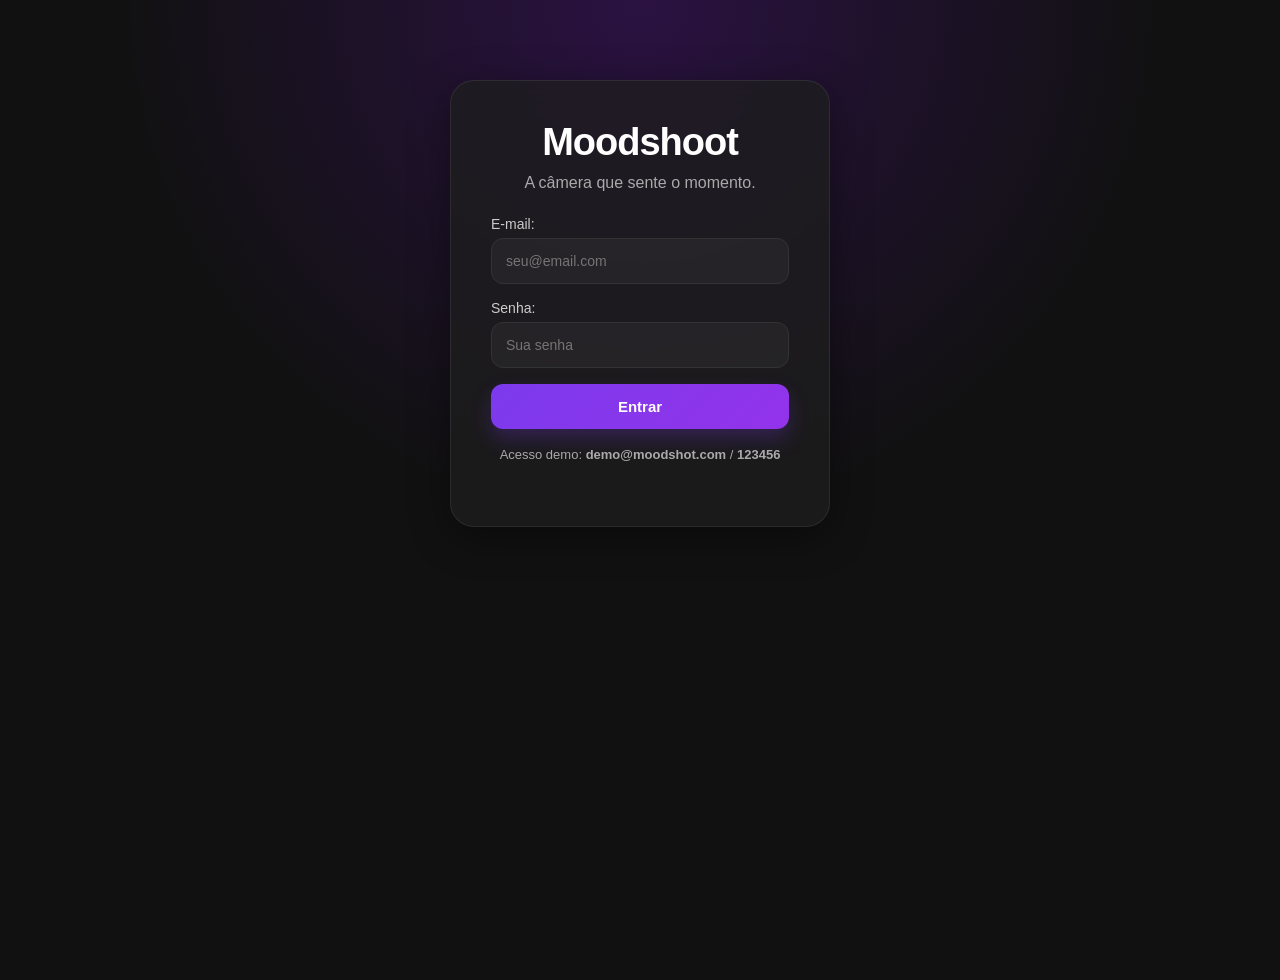
<file: index.html>
<!DOCTYPE html>
<html lang="pt-br">
<head>
    <meta charset="UTF-8">
    <meta name="viewport" content="width=device-width, initial-scale=1.0">
    <title>Moodshoot - Login</title>

    <link rel="stylesheet" href="style.css">
</head>

<body>

    <div class="login-container">

        <h1>Moodshoot</h1>
        <p>A câmera que sente o momento.</p>

        <div class="form-group">
            <label>E-mail:</label>

            <input
                type="text"
                id="email"
                placeholder="seu@email.com"
            />

            <span class="erro" id="erroEmail"></span>
        </div>

        <div class="form-group">
            <label>Senha:</label>

            <input
                type="password"
                id="senha"
                placeholder="Sua senha"
            />

            <span class="erro" id="erroSenha"></span>
        </div>

        <button onclick="fazerLogin()">Entrar</button>

        <p class="dica">
            Acesso demo:
            <strong>demo@moodshot.com</strong> /
            <strong>123456</strong>
        </p>

    </div>

    <script src="js/login.js"></script>

</body>
</html>
</file>
<file: style.css>
/* RESET */
* {
  margin: 0;
  padding: 0;
  box-sizing: border-box;
}

/* BODY */
body {
  font-family: 'Inter', sans-serif;

  background:
  radial-gradient(circle at top,
  #2b1242 0%,
  #111 45%);

  color: #fff;

  min-height: 100vh;
}

/* LOGIN */
.login-container {
  max-width: 380px;
  margin: 80px auto;
  background: rgba(30,30,30,0.75);
  backdrop-filter: blur(12px);
  border: 1px solid rgba(255,255,255,0.08);
  box-shadow:  0 10px 40px rgba(0,0,0,0.4);
  padding: 40px;
  border-radius: 24px;
  text-align: center;
}

.login-container h1 {
  font-size: 38px;
  font-weight: 700;
  margin-bottom: 10px;
  letter-spacing: -1px;
}

.login-container p {
  color: #aaa;
  margin-bottom: 24px;
}

/* FORM */
.form-group {
  text-align: left;
  margin-bottom: 16px;
}

.form-group label {
  display: block;
  margin-bottom: 6px;
  font-size: 14px;
  color: #ccc;
}

.form-group input {
  width: 100%;
  padding: 14px;
  border: 1px solid #333;
  border-radius: 12px;
  background-color: rgba(255,255,255,0.04);
  color: #fff;
  font-size: 14px;
  transition: all 0.3s ease;
}
.form-group input:focus {
  outline: none;
  border-color: #a855f7;
  box-shadow:
  0 0 15px rgba(168,85,247,0.35);
}

.erro {
  color: #ff6666;
  font-size: 12px;
  margin-top: 4px;
  display: block;
}

.dica {
  margin-top: 18px;
  color: #888;
  font-size: 13px;
}

/* BOTÕES */
button {
  width: 100%;
  background:linear-gradient(135deg, #7c3aed, #9333ea);
  color: white;
  border: none;
  padding: 14px 22px;
  border-radius: 12px;
  cursor: pointer;
  font-size: 15px;
  font-weight: 600;
  transition: all 0.3s ease;
  box-shadow: 0 10px 20px rgba(124,58,237,0.25);
}

button:hover {
  transform: translateY(-2px);
  box-shadow:0 15px 30px rgba(124,58,237,0.4);
}

/* HEADER */
header {
  display: flex;
  justify-content: space-between;
  align-items: center;
  padding: 18px 40px;
  background:
  rgba(20,20,20,0.75);
  backdrop-filter: blur(12px);
  border-bottom:
  1px solid rgba(255,255,255,0.08);
  position: sticky;
  top: 0;
  z-index: 100;
}

header h1 {
  font-size: 30px;
  font-weight: 700;
  letter-spacing: -1px;
  background: linear-gradient(90deg, #c084fc, #7c3aed);
  background-clip: text;
  color: transparent;
}

header span {
  color: #ccc;
  font-size: 14px;
}

/* SEÇÕES */
.secao {
  max-width: 900px;
  margin: 40px auto;
  padding: 0 20px;
}

.secao h2 {
  color: #cc88ff;
  margin-bottom: 16px;
  font-size: 22px;
}

/* SLIDESHOW */
.slideshow {
  position: relative;
  height: 380px;
  overflow: hidden;
  border-radius: 24px;
  box-shadow: 0 20px 40px rgba(0,0,0,0.35);
}
.slide {
  position: absolute;
  inset: 0;
  opacity: 0;
  transition: opacity 0.5s;
background-size: cover;
background-position: center;

transition:
opacity 0.5s ease,
transform 0.5s ease;

padding: 40px;
  display: flex;
  flex-direction: column;
  justify-content: flex-end;

  padding: 24px;
}

.slide.ativo {
  opacity: 1;
}

.slide-modo {
  font-size: 16px;
  color: rgba(255,255,255,0.75);
  margin-bottom: 10px;
  text-transform: uppercase;
  letter-spacing: 2px;
}

.slide-legenda {
  font-size: 34px;
  font-weight: 700;
  line-height: 1.2;
  max-width: 600px;
}

.slide-botoes {
  display: flex;
  align-items: center;
  gap: 14px;
  margin-top: 14px;
}

#slideContador {
  color: #aaa;
  font-size: 14px;
}

/* MODOS */
.modos-grid {
  display: grid;
  grid-template-columns: repeat(auto-fit, minmax(160px, 1fr));
  gap: 14px;
}

.modo-card {
  background: rgba(30,30,30,0.8);
  border: 1px solid rgba(255,255,255,0.06);
  border-radius: 16px;
  padding: 20px;
  text-align: center;
  cursor: pointer;
  transition: all 0.3s ease;
  backdrop-filter: blur(8px);
}

.modo-card:hover {
  border-color: #a855f7;
  transform:
  translateY(-6px)
  scale(1.02);
  box-shadow: 0 15px 25px rgba(0,0,0,0.3);
}

.modo-card.selecionado {
  border-color: #aa55ff;
  background-color: #2a1a3a;
}

.modo-card .nome {
  font-size: 15px;
  font-weight: bold;
}

/* RESULTADO */
#resultado {
  margin-top: 20px;
  background:
  rgba(255,255,255,0.04);
  backdrop-filter: blur(10px);
  border: 1px solid rgba(255,255,255,0.06);
  padding: 22px;
  border-radius: 18px;
  display: none;
}

#resultado p {
  margin-bottom: 8px;
  color: #ccc;
}

#resultado strong {
  color: #cc88ff;
}

/* RESPONSIVO */
@media (max-width: 600px) {

  header {
    flex-direction: column;
    gap: 10px;
    text-align: center;
  }

  .slide-legenda {
    font-size: 18px;
  }

  .login-container {
    margin: 40px 20px;
  }
}
</file>
